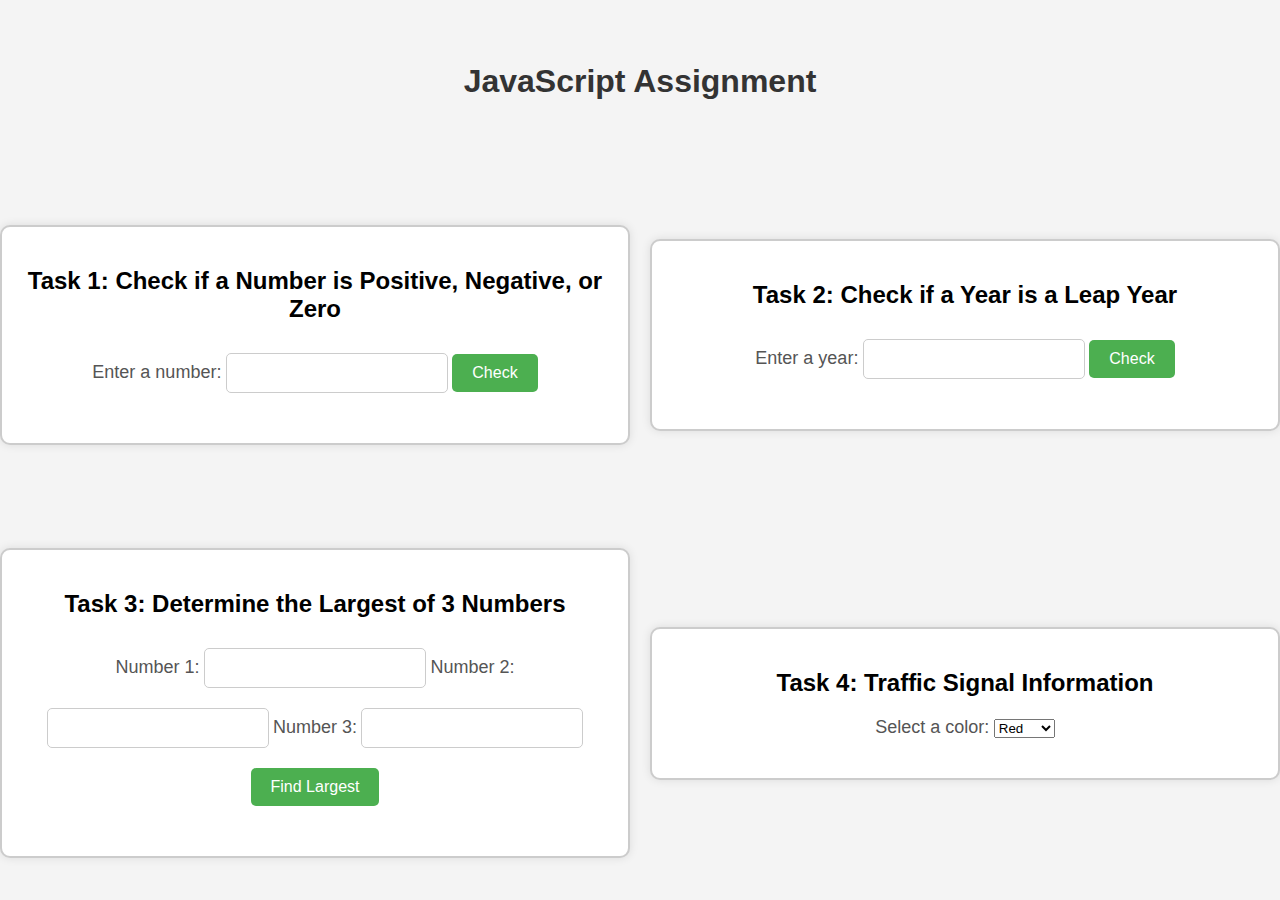
<file: javascripttask/index.html>
<!DOCTYPE html>
<html lang="en">
<head>
    <meta charset="UTF-8">
    <meta name="viewport" content="width=device-width, initial-scale=1.0">
    <title>JavaScript Assignment</title>
    <style>
        body {
            font-family: 'Segoe UI', Tahoma, Geneva, Verdana, sans-serif;
            background-color: #f4f4f4;
            display: grid;
            grid-template-columns: repeat(2, 1fr);
            gap: 20px;
            align-items: center;
            justify-content: center;
            height: 100vh;
            margin: 0;
        }

        h1 {
            grid-column: span 2;
            color: #333;
            text-align: center;
        }

        .task-container {
            background-color: #fff;
            border: 2px solid #ccc;
            border-radius: 10px;
            padding: 20px;
            text-align: center;
            box-shadow: 0 0 10px rgba(0, 0, 0, 0.1);
        }

        label {
            font-size: 18px;
            color: #555;
        }

        input {
            padding: 10px;
            margin: 10px 0;
            width: 200px;
            font-size: 16px;
            border: 1px solid #ccc;
            border-radius: 5px;
        }

        button {
            background-color: #4caf50;
            color: white;
            border: none;
            padding: 10px 20px;
            text-align: center;
            text-decoration: none;
            display: inline-block;
            font-size: 16px;
            margin: 10px 0;
            cursor: pointer;
            border-radius: 5px;
            transition: background-color 0.3s;
        }

        button:hover {
            background-color: #45a049;
        }

        .output-box {
            margin-top: 20px;
            font-weight: bold;
            color: #333;
        }
    </style>
</head>
<body>
    <h1>JavaScript Assignment</h1>

    <div class="task-container">
        <!-- Task 1: Check if a Number is Positive, Negative, or Zero -->
        <h2>Task 1: Check if a Number is Positive, Negative, or Zero</h2>
        <label for="numberInput">Enter a number:</label>
        <input type="number" id="numberInput">
        <button onclick="checkNumberStatus(1)">Check</button>
        <div class="output-box" id="output1"></div>
    </div>

    <div class="task-container">
        <!-- Task 2: Check if a Year is a Leap Year -->
        <h2>Task 2: Check if a Year is a Leap Year</h2>
        <label for="yearInput">Enter a year:</label>
        <input type="number" id="yearInput">
        <button onclick="checkLeapYear(2)">Check</button>
        <div class="output-box" id="output2"></div>
    </div>

    <div class="task-container">
        <!-- Task 3: Determine the Largest of 3 Numbers -->
        <h2>Task 3: Determine the Largest of 3 Numbers</h2>
        <label for="num1">Number 1:</label>
        <input type="number" id="num1">
        <label for="num2">Number 2:</label>
        <input type="number" id="num2">
        <label for="num3">Number 3:</label>
        <input type="number" id="num3">
        <button onclick="findLargestNumber(3)">Find Largest</button>
        <div class="output-box" id="output3"></div>
    </div>

    <div class="task-container">
        <!-- Task 4: Traffic Signal Information -->
        <h2>Task 4: Traffic Signal Information</h2>
        <label for="colorSelect">Select a color:</label>
        <select id="colorSelect" onchange="updateTrafficSignalInfo(4)">
            <option value="red">Red</option>
            <option value="green">Green</option>
            <option value="yellow">Yellow</option>
        </select>
        <div class="output-box" id="output4"></div>
    </div>

    <script>
        function checkNumberStatus(taskNumber) {
            const numberInput = document.getElementById('numberInput');
            const number = parseFloat(numberInput.value);
            const status = number > 0 ? "Positive" : number < 0 ? "Negative" : "Zero";
            document.getElementById(`output${taskNumber}`).innerHTML = `<p>Result: The number is <span style="color: #2196F3;">${status}</span>.</p>`;
        }

        function checkLeapYear(taskNumber) {
            const yearInput = document.getElementById('yearInput');
            const year = parseInt(yearInput.value);
            const isLeap = (year % 4 === 0 && year % 100 !== 0) || (year % 400 === 0);
            document.getElementById(`output${taskNumber}`).innerHTML = `<p>Result: ${isLeap ? 'Leap Year' : 'Not a Leap Year'}.</p>`;
        }

        function findLargestNumber(taskNumber) {
            const num1 = parseFloat(document.getElementById('num1').value);
            const num2 = parseFloat(document.getElementById('num2').value);
            const num3 = parseFloat(document.getElementById('num3').value);
            const largest = Math.max(num1, num2, num3);
            document.getElementById(`output${taskNumber}`).innerHTML = `<p>Result: The largest number is <span style="color: #4CAF50;">${largest}</span>.</p>`;
        }

        function updateTrafficSignalInfo(taskNumber) {
            const colorSelect = document.getElementById('colorSelect');
            const selectedColor = colorSelect.value;
            const message = getTrafficSignalInfo(selectedColor);
            document.getElementById(`output${taskNumber}`).innerHTML = `<p>${message}</p>`;
        }

        function getTrafficSignalInfo(color) {
            let message;
            switch (color) {
                case "red":
                    message = "Stop! The color is <span style='color: #FF0000;'>red</span>.";
                    break;
                case "green":
                    message = "Go! The color is <span style='color: #4CAF50;'>green</span>.";
                    break;
                case "yellow":
                    message = "Slow down! The color is <span style='color: #FFD700;'>yellow</span>.";
                    break;
                default:
                    message = "Invalid color";
            }
            return message;
        }
    </script>
</body>
</html>
</file>
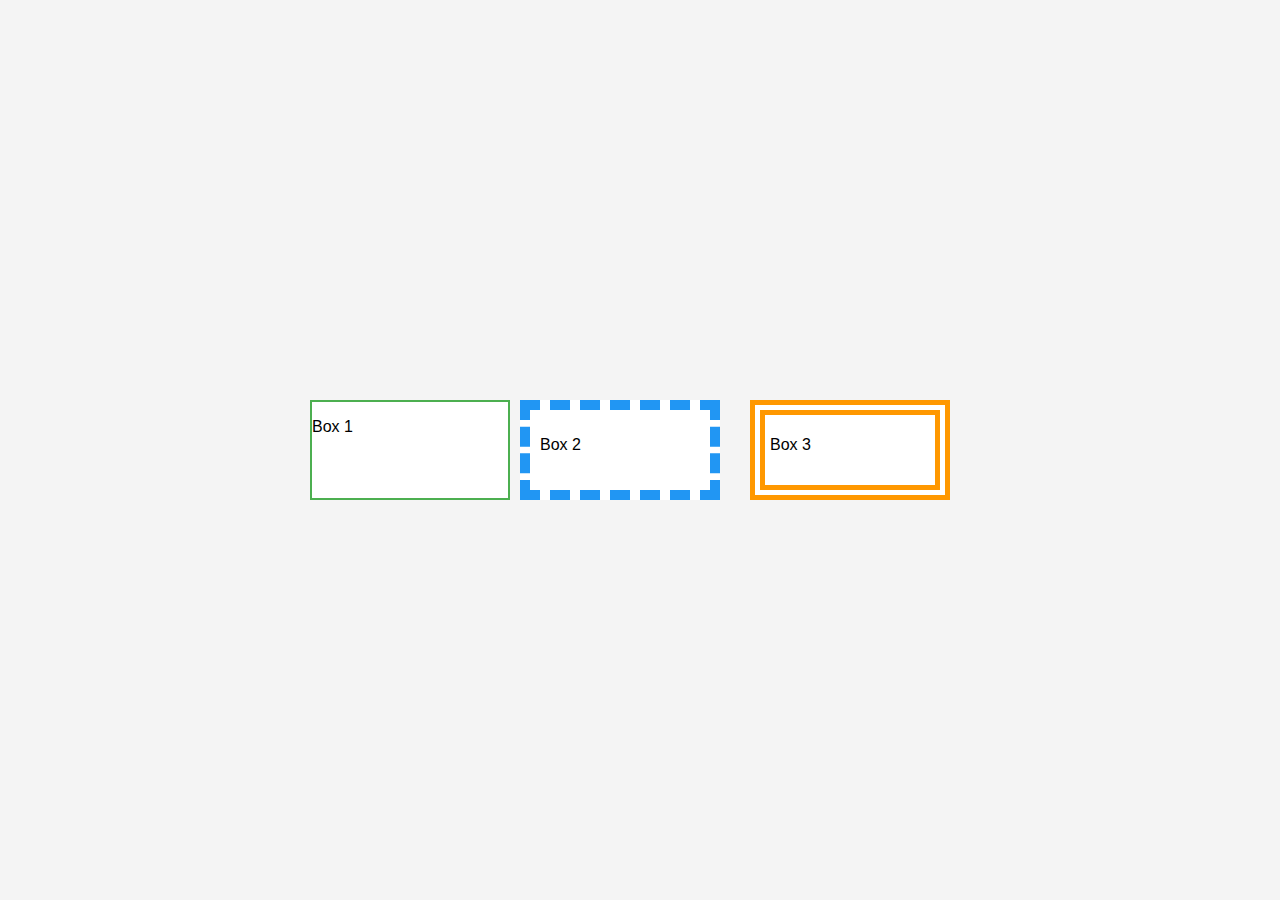
<file: CssBoxModel/CssBoxModel/index.html>
<!DOCTYPE html>
<html lang="en">
<head>
  <meta charset="UTF-8">
  <meta name="viewport" content="width=device-width, initial-scale=1.0">
  <style>
    body {
      font-family: 'Arial', sans-serif;
      margin: 0;
      padding: 0;
      background-color: #f4f4f4;
      display: flex;
      justify-content: center;
      align-items: center;
      height: 100vh;
    }

    .box {
      width: 200px;
      height: 100px;
      background-color: #fff;
      margin: 20px;
      padding: 20px;
      border: 5px solid #333;
      box-sizing: border-box; /* Ensures that padding and border are included in the total width/height */
    }

    .box1 {
      margin: 0;
      padding: 0;
      border: 2px solid #4CAF50;
    }

    .box2 {
      margin: 10px;
      padding: 10px;
      border: 10px dashed #2196F3;
    }

    .box3 {
      margin: 20px;
      padding: 5px;
      border: 15px double #FF9800;
    }
  </style>
  <title>CSS Box Model Experiment</title>
</head>
<body>

  <div class="box box1">
    <p>Box 1</p>
  </div>

  <div class="box box2">
    <p>Box 2</p>
  </div>

  <div class="box box3">
    <p>Box 3</p>
  </div>

</body>
</html>
</file>
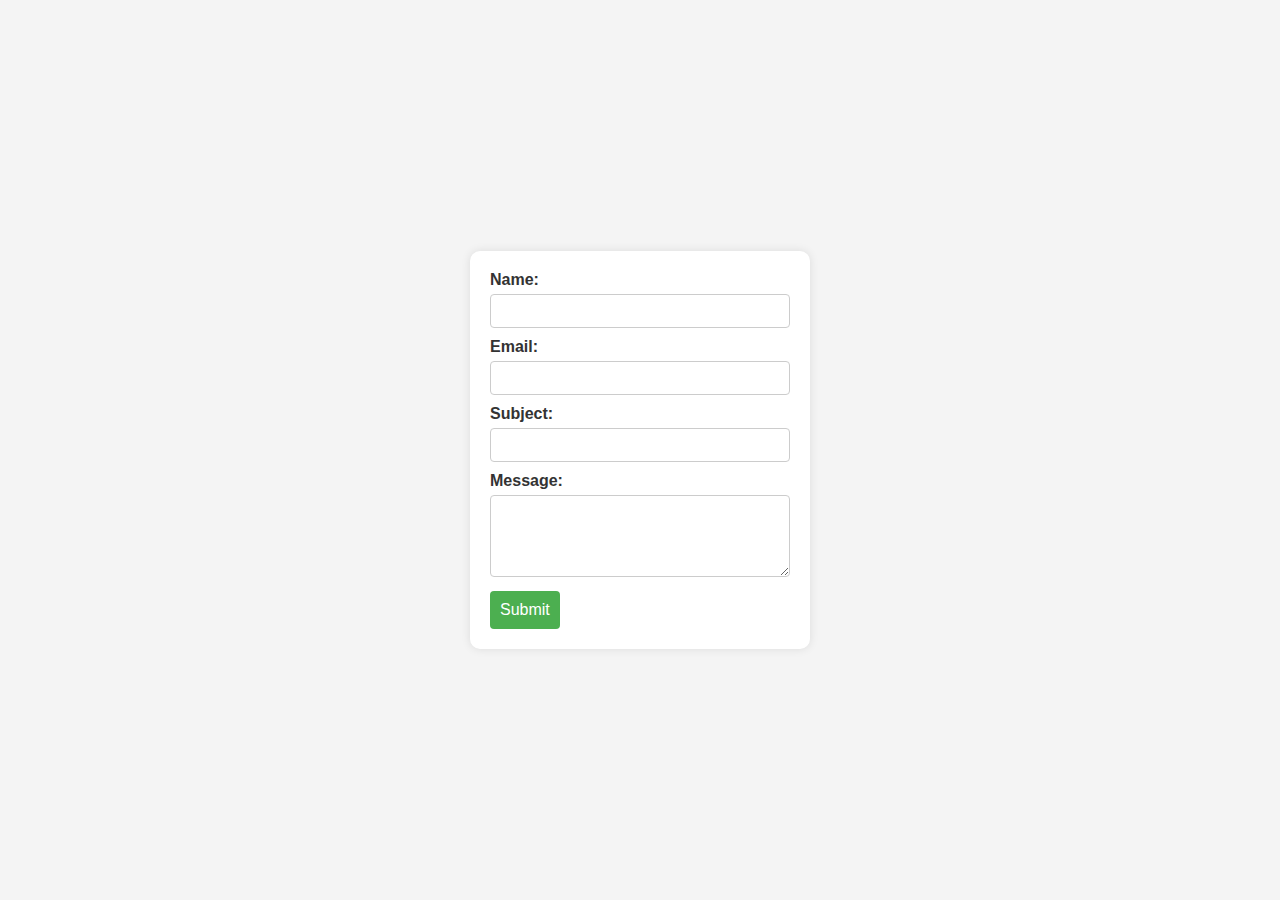
<file: Form/Form/index.html>
<!DOCTYPE html>
<html lang="en">
<head>
  <meta charset="UTF-8">
  <meta name="viewport" content="width=device-width, initial-scale=1.0">
  <style>
    body {
      font-family: 'Arial', sans-serif;
      margin: 0;
      padding: 0;
      background-color: #f4f4f4;
      display: flex;
      justify-content: center;
      align-items: center;
      height: 100vh;
    }

    form {
      background-color: #fff;
      box-shadow: 0 0 10px rgba(0, 0, 0, 0.1);
      border-radius: 10px;
      padding: 20px;
      width: 300px;
    }

    label {
      display: block;
      margin-bottom: 5px;
      font-weight: bold;
      color: #333;
    }

    input, textarea {
      width: 100%;
      padding: 8px;
      margin-bottom: 10px;
      box-sizing: border-box;
      border: 1px solid #ccc;
      border-radius: 4px;
      font-size: 14px;
    }

    button {
      background-color: #4CAF50;
      color: #fff;
      padding: 10px;
      border: none;
      border-radius: 4px;
      cursor: pointer;
      font-size: 16px;
    }

    button:hover {
      background-color: #45a049;
    }
  </style>
  <title>Contact Form</title>
</head>
<body>

  <form>
    <label for="name">Name:</label>
    <input type="text" id="name" name="name" required>

    <label for="email">Email:</label>
    <input type="email" id="email" name="email" required>

    <label for="subject">Subject:</label>
    <input type="text" id="subject" name="subject" required>

    <label for="message">Message:</label>
    <textarea id="message" name="message" rows="4" required></textarea>

    <button type="submit">Submit</button>
  </form>

</body>
</html>
</file>
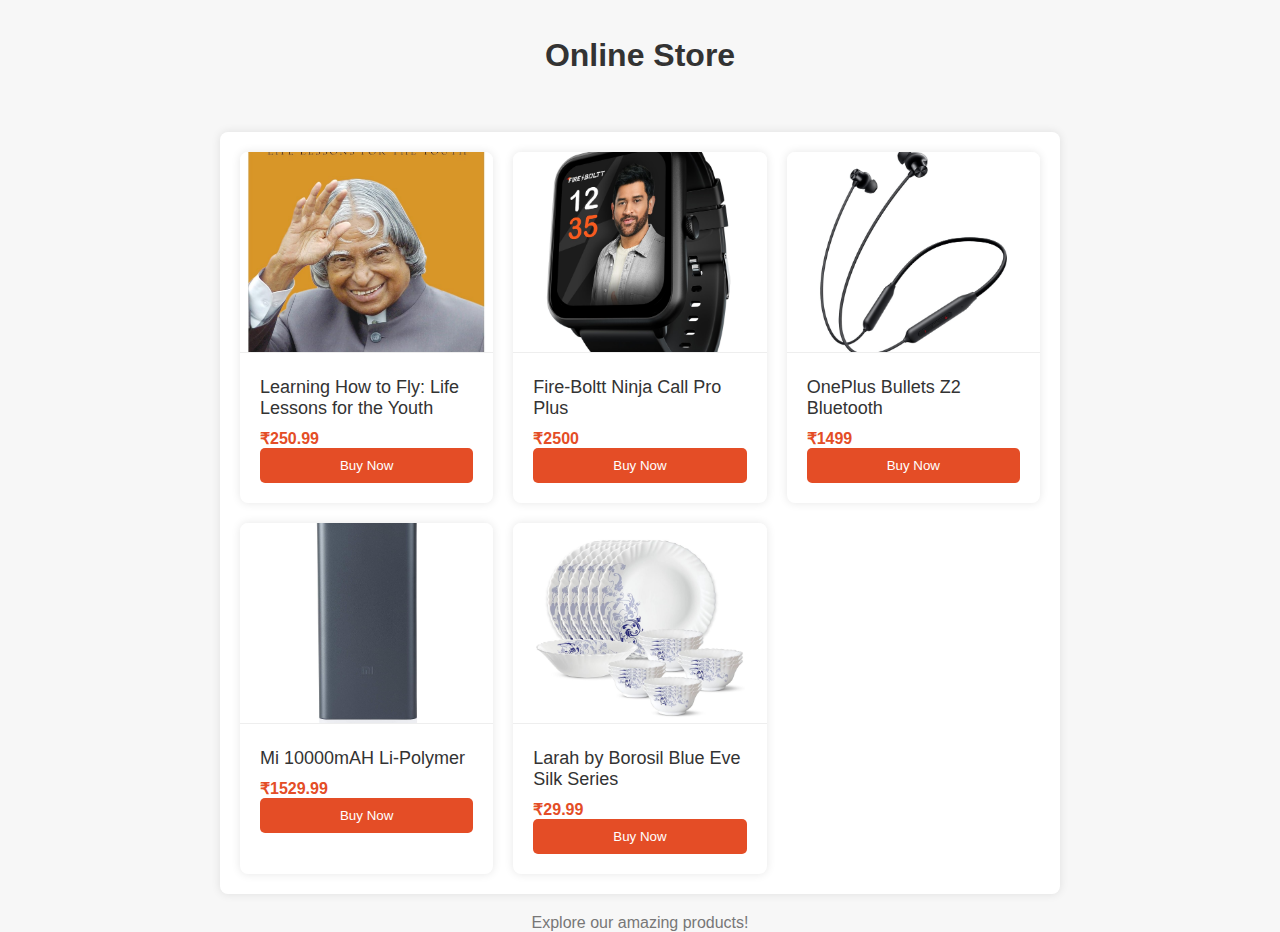
<file: ProductCatalog/ProductCatalog/index.html>
<!DOCTYPE html>
<html lang="en">
<head>
    <meta charset="UTF-8">
    <meta name="viewport" content="width=device-width, initial-scale=1.0">
    <style>
        body {
            font-family: 'Arial', sans-serif;
            background-color: #f7f7f7;
            margin: 0;
            padding: 0;
            color: #333;
        }

        header {
            color: #fff;
            text-align: center;
            padding: 1rem;
            margin-bottom: 20px;
        }

        main {
            max-width: 800px;
            margin: 0 auto;
            padding: 20px;
            background-color: #fff;
            box-shadow: 0 0 10px rgba(0, 0, 0, 0.1);
            border-radius: 8px;
        }

        h1 {
            color: #333;
            text-align: center;
        }

        .product-grid {
            display: grid;
            grid-template-columns: repeat(auto-fill, minmax(250px, 1fr));
            gap: 20px;
        }

        .product-card {
            background-color: #fff;
            border-radius: 8px;
            overflow: hidden;
            box-shadow: 0 0 10px rgba(0, 0, 0, 0.1);
            transition: transform 0.3s ease-in-out;
        }

        .product-card:hover {
            transform: scale(1.05);
        }

        .product-image {
            width: 100%;
            height: 200px;
            object-fit: cover;
            border-bottom: 1px solid #eee;
        }

        .product-info {
            padding: 20px;
        }

        .product-name {
            font-size: 18px;
            margin-bottom: 10px;
        }

        .product-price {
            color: #e44d26;
            font-size: 16px;
            font-weight: bold;
        }

        .buy-now-btn {
            display: block;
            width: 100%;
            padding: 10px;
            background-color: #e44d26;
            color: #fff;
            text-align: center;
            text-decoration: none;
            border: none;
            border-radius: 5px;
            cursor: pointer;
            transition: background-color 0.3s ease-in-out;
        }

        .buy-now-btn:hover {
            background-color: #c53719;
        }

        footer {
            text-align: center;
            margin-top: 20px;
            color: #777;
        }
    </style>
    <title>Product Catalog</title>
</head>
<body>

    <header>
        <h1>Online Store</h1>
    </header>

    <main>
        <div class="product-grid">
            <!-- Product 1 -->
            <div class="product-card">
                <img src="img/apj.jpg" alt="Product 1" class="product-image">
                <div class="product-info">
                    <div class="product-name">Learning How to Fly: Life Lessons for the Youth</div>
                    <div class="product-price">₹250.99</div>
                    <button class="buy-now-btn">Buy Now</button>
                </div>
            </div>

            <!-- Product 2 -->
            <div class="product-card">
                <img src="img/firebolt.jpg" alt="Product 2" class="product-image">
                <div class="product-info">
                    <div class="product-name">
                        Fire-Boltt Ninja Call Pro Plus</div>
                    <div class="product-price">₹2500</div>
                    <button class="buy-now-btn">Buy Now</button>
                </div>
            </div>

                        <!-- Product 2 -->
                        <div class="product-card">
                            <img src="img/earphone.jpg" alt="Product 2" class="product-image">
                            <div class="product-info">
                                <div class="product-name">OnePlus Bullets Z2 Bluetooth</div>
                                <div class="product-price">₹1499</div>
                                <button class="buy-now-btn">Buy Now</button>
                            </div>
                        </div>
                                    <!-- Product 2 -->
            <div class="product-card">
                <img src="img/powerbank.jpg" alt="Product 2" class="product-image">
                <div class="product-info">
                    <div class="product-name">Mi 10000mAH Li-Polymer</div>
                    <div class="product-price">₹1529.99</div>
                    <button class="buy-now-btn">Buy Now</button>
                </div>
            </div>
                        <!-- Product 2 -->
                        <div class="product-card">
                            <img src="img/plate.jpg" alt="Product 2" class="product-image">
                            <div class="product-info">
                                <div class="product-name">Larah by Borosil Blue Eve Silk Series</div>
                                <div class="product-price">₹29.99</div>
                                <button class="buy-now-btn">Buy Now</button>
                            </div>
                        </div>
                    </div>

            <!-- Add more products as needed -->
        </div>
    </main>

    <footer>
        Explore our amazing products!
    </footer>

</body>
</html>
</file>
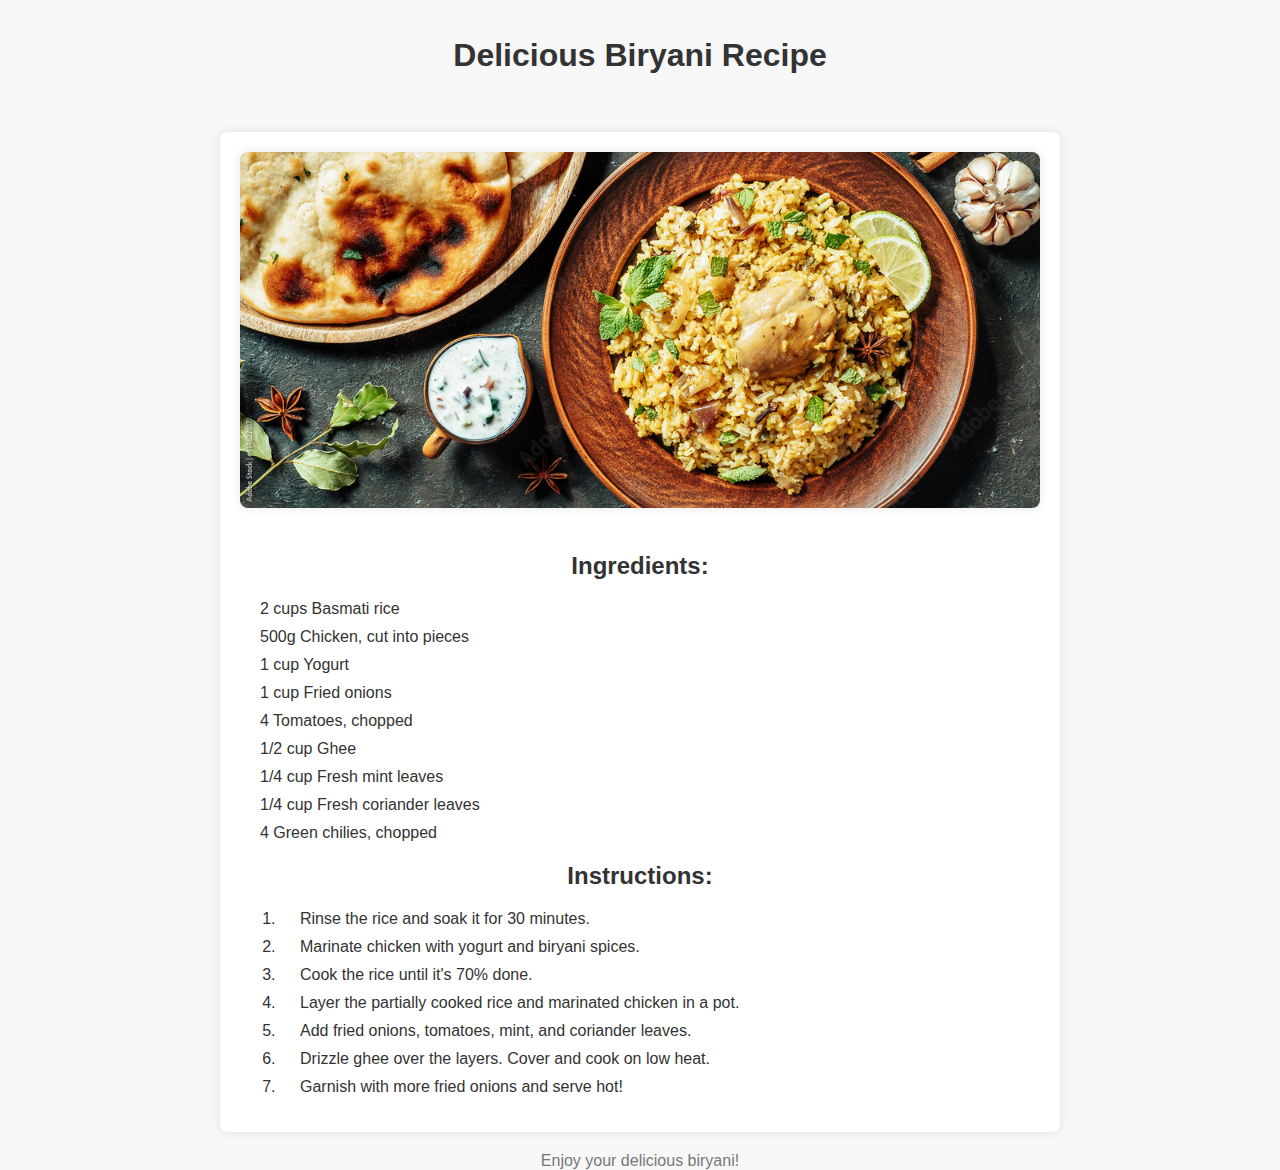
<file: Receipe-Website/Receipe-Website/index.html>
<!DOCTYPE html>
<html lang="en">
<head>
    <meta charset="UTF-8">
    <meta name="viewport" content="width=device-width, initial-scale=1.0">
    <style>
        body {
            font-family: 'Arial', sans-serif;
            background-color: #f7f7f7;
            margin: 0;
            padding: 0;
            color: #333;
        }

        header {
            text-align: center;
            padding: 1rem;
            margin-bottom: 20px;
        }

        main {
            max-width: 800px;
            margin: 0 auto;
            padding: 20px;
            background-color: #fff;
            box-shadow: 0 0 10px rgba(0, 0, 0, 0.1);
            border-radius: 8px;
        }

        h1, h2 {
            color: #333;
            text-align: center;
        }

        img {
            max-width: 100%;
            height: auto;
            margin-bottom: 20px;
            border-radius: 8px;
            box-shadow: 0 0 10px rgba(0, 0, 0, 0.1);
        }

        ul {
            list-style-type: none;
            padding: 0;
            margin: 0;
        }

        li {
            margin-bottom: 10px;
            padding-left: 20px;
            position: relative;
        }

        p {
            line-height: 1.6;
        }

        footer {
            text-align: center;
            margin-top: 20px;
            color: #777;
        }
    </style>
    <title>Biryani Recipe</title>
</head>
<body>

    <header>
        <h1>Delicious Biryani Recipe</h1>
    </header>

    <main>
        <img src="biriyani.jpg" alt="Biryani">
        
        <h2>Ingredients:</h2>
        <ul>
            <li>2 cups Basmati rice</li>
            <li>500g Chicken, cut into pieces</li>
            <li>1 cup Yogurt</li>
            <li>1 cup Fried onions</li>
            <li>4 Tomatoes, chopped</li>
            <li>1/2 cup Ghee</li>
            <li>1/4 cup Fresh mint leaves</li>
            <li>1/4 cup Fresh coriander leaves</li>
            <li>4 Green chilies, chopped</li>
            <!-- Add more ingredients as needed -->
        </ul>

        <h2>Instructions:</h2>
        <ol>
            <li>Rinse the rice and soak it for 30 minutes.</li>
            <li>Marinate chicken with yogurt and biryani spices.</li>
            <li>Cook the rice until it's 70% done.</li>
            <li>Layer the partially cooked rice and marinated chicken in a pot.</li>
            <li>Add fried onions, tomatoes, mint, and coriander leaves.</li>
            <li>Drizzle ghee over the layers. Cover and cook on low heat.</li>
            <li>Garnish with more fried onions and serve hot!</li>
            <!-- Add more steps as needed -->
        </ol>
    </main>

    <footer>
        Enjoy your delicious biryani!
    </footer>

</body>
</html>
</file>
